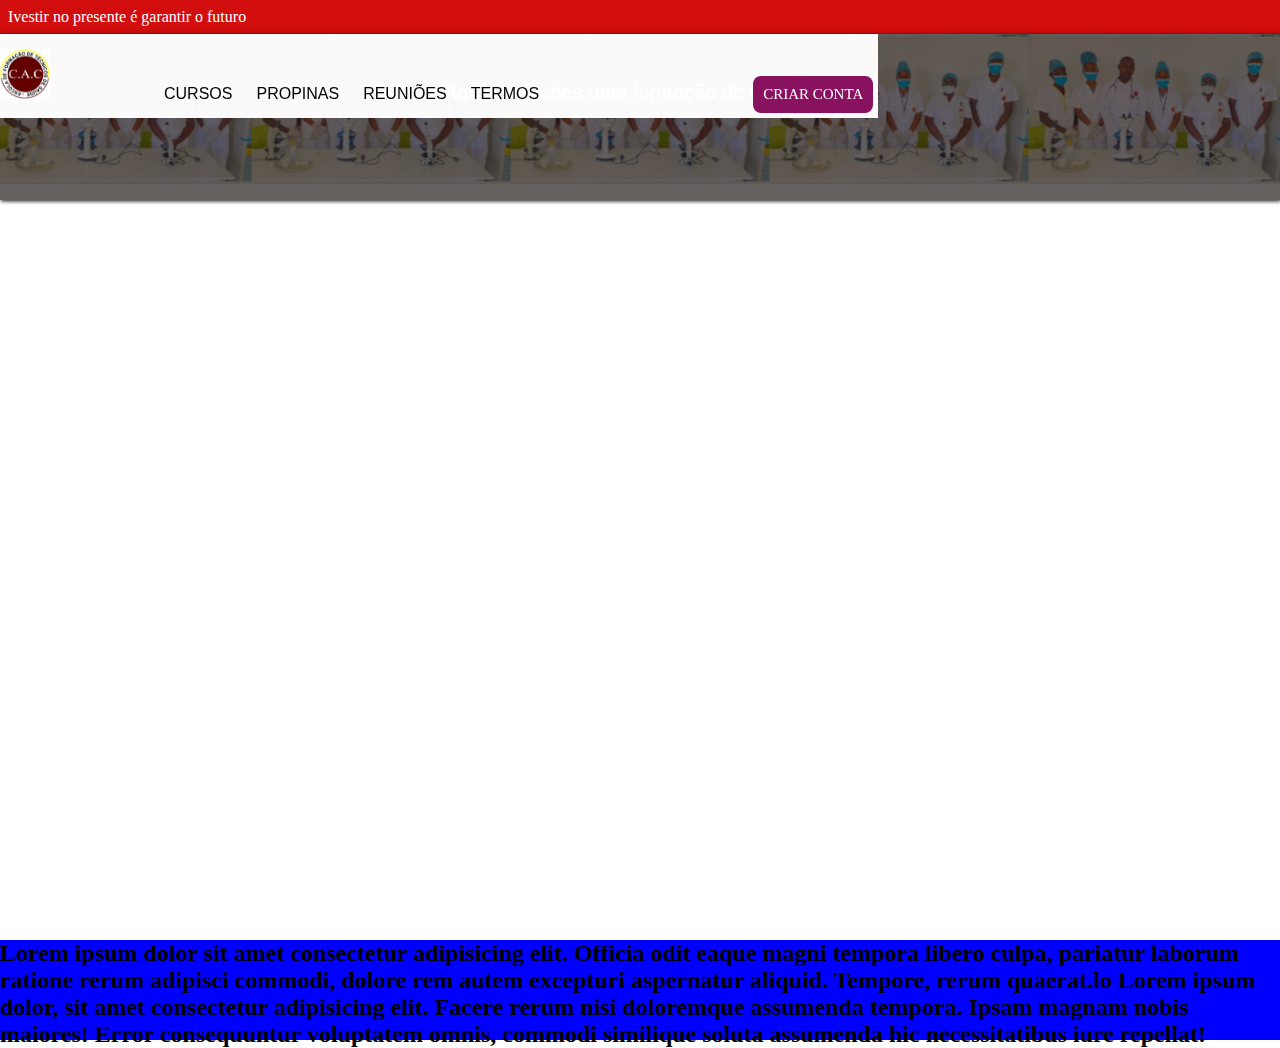
<file: exercicios/CAC.II/index.html>
<!DOCTYPE html>
<html lang="en">
<head>
    <meta charset="UTF-8">
    <meta name="viewport" content="width=device-width, initial-scale=1.0">
    <title>CAC II</title>
    <link rel="stylesheet" href="style.css">
</head>
<body>


    <p>
        Ivestir no presente é garantir o futuro
    </p>
    <header>
        <img src="img/logo.jpeg" alt="">
      <a href="#Cursos">CURSOS</a>
      <a href="#">PROPINAS</a>
      <a href="#">REUNIÕES</a>
      <a href="#">TERMOS</a>
     <a href="#" id="form">CRIAR CONTA</a>
    </header>

    <section>
        <div id="foto">
            <p id="segundo">Aqui tu recebes 
                 uma formação de qualidade
            </p>

    </section>
        <br>

        <br>


        <br>


        <br>


        <br>


        <br>

        <br>
        <br>

        <br>


        <br>


        <br>


        <br>


        <br>

        <br>

        <br>

        <br>


        <br>


        <br>


        <br>


        <br>

        <br>

        <br>

        <br>


        <br>


        <br>


        <br>


        <br>

        <br>

        <br>

        <br>


        <br>


        <br>


        <br>


        <br>

        <br>

        <br>

        <br>


        <br>


        <br>


        <br>


        <br>

        <br>


            <section class="curso" id="curso">
                <h2>Lorem ipsum dolor sit amet consectetur adipisicing elit. Officia odit eaque magni tempora libero culpa, pariatur laborum ratione rerum adipisci commodi, dolore rem autem excepturi aspernatur aliquid. Tempore, rerum quaerat.lo
                    Lorem ipsum dolor, sit amet consectetur adipisicing elit. Facere rerum nisi doloremque assumenda tempora. Ipsam magnam nobis maiores! Error consequuntur voluptatem omnis, commodi similique soluta assumenda hic necessitatibus iure repellat!
                </h2>

            </section>

       

        
    
     
    
    
</body>
</html>
</file>
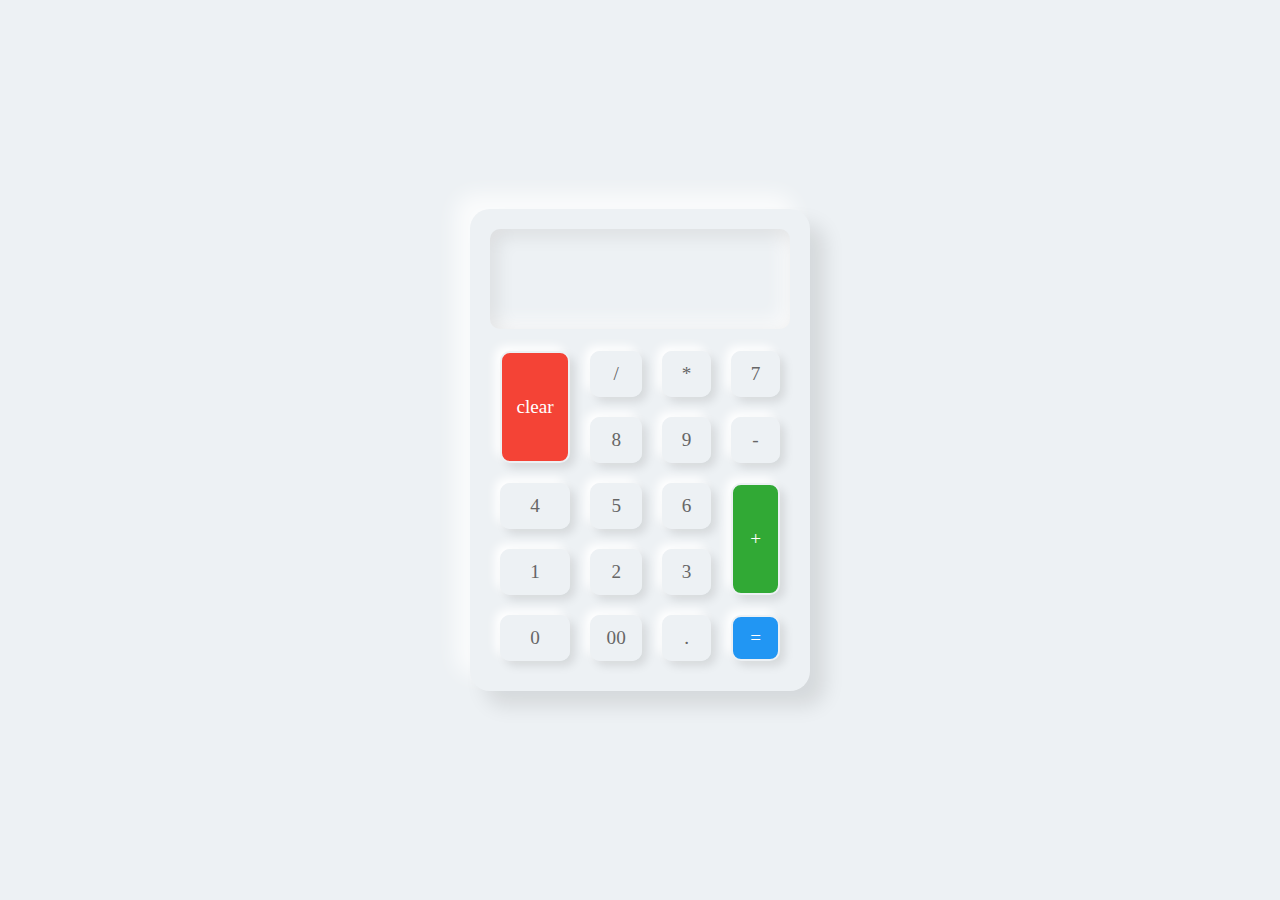
<file: exercicios/calculadora/index.html>
<!DOCTYPE html>
<html lang="en">
<head>
    <meta charset="UTF-8">
    <meta name="viewport" content="width=device-width, initial-scale=1.0">
    <title>Document</title>
    <link rel="stylesheet" href="style.css">
</head>
<body>
    <div class="calculator">
    <div class="botao">
            <h2 id="value"></h2>
            <span id="clear">clear</span>
            <span>/</span>
            <span>*</span>
            <span>7</span>
            <span>8</span>
            <span>9</span>
            <span>-</span>
            <span>4</span>
            <span>5</span>
            <span>6</span>
            <span id="plus">+</span>
            <span>1</span>
            <span>2</span>
            <span>3</span>
            <span>0</span>
            <span>00</span>
            <span>.</span>
            <span id="equal">=</span>
        </div>
    </div>

    <script type="text"  src="screipt.js"></script>
</body>
</html>
</file>
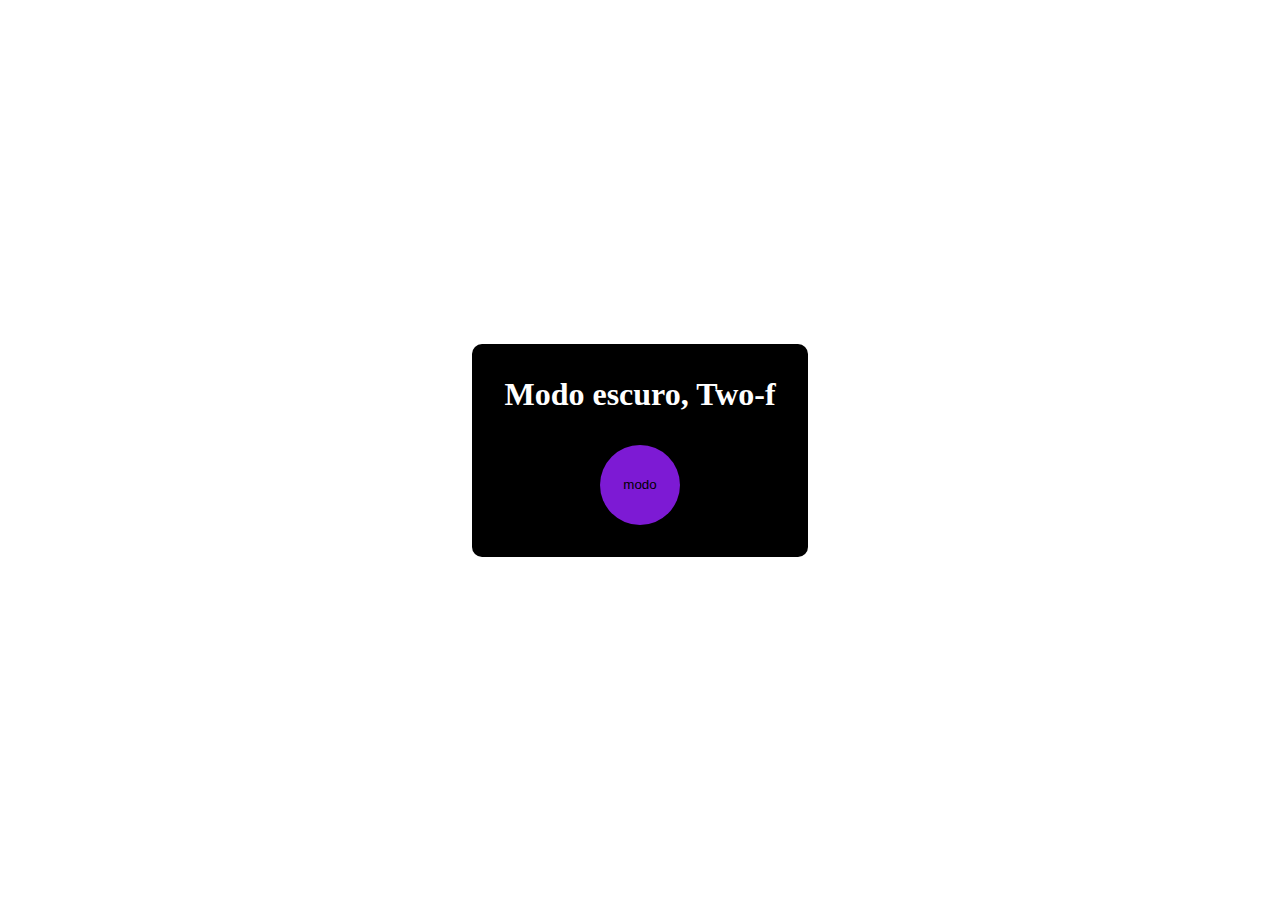
<file: exercicios/Dark model/index.html>
<!DOCTYPE html>
<html lang="pt-br">
<head>
    <meta charset="UTF-8">
    <meta name="viewport" content="width=device-width, initial-scale=1.0">
    <title>Dark model</title>
    <link rel="stylesheet" href="style.css">
    <script src="jsva.js"></script>
</head>
<body>
    <div>
        <h1>Modo escuro, Two-f</h1>
        <button type="button" id="btn">modo</button>
    </div>
</body>
</html>
</file>
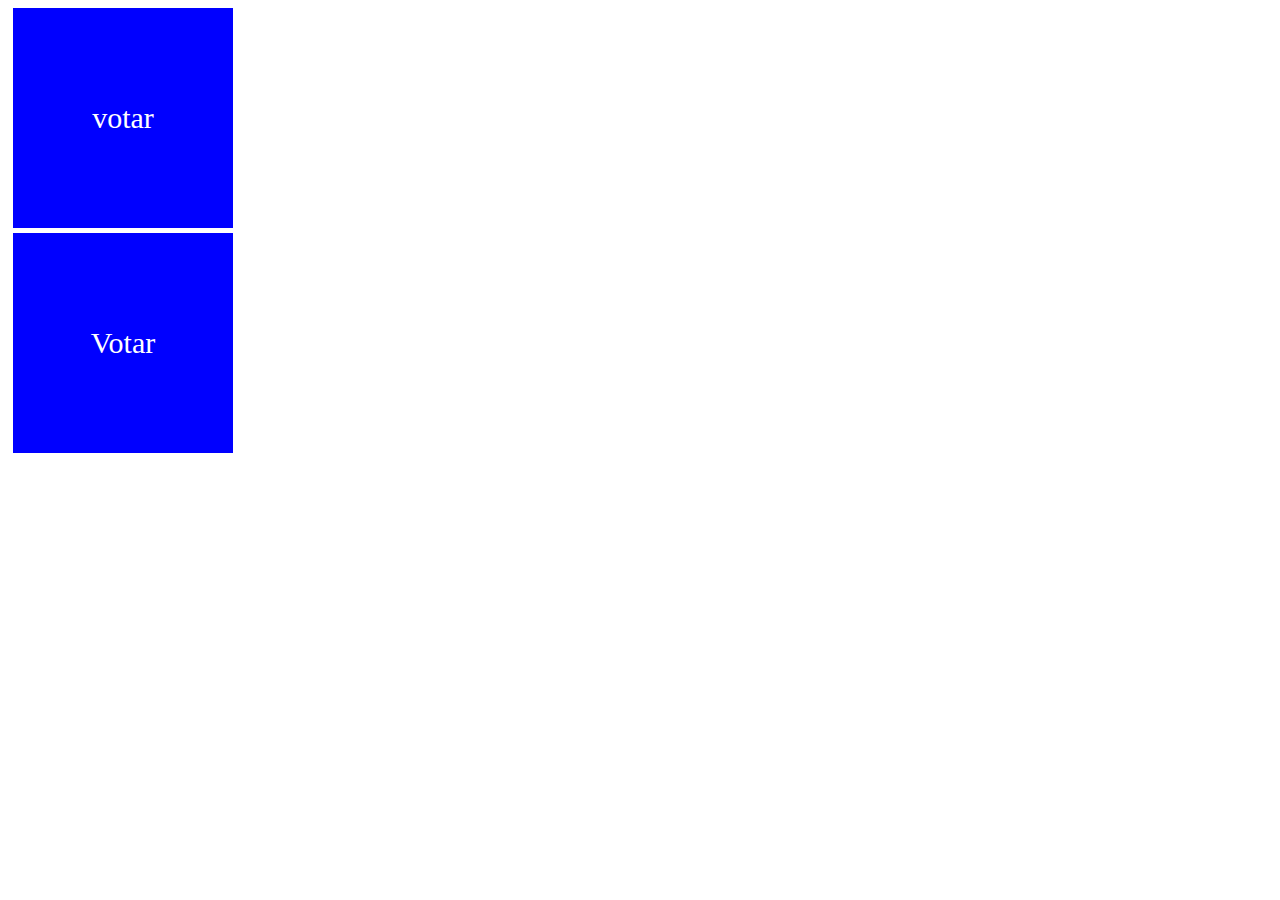
<file: exercicios/sistema de votação/index.html>
<!DOCTYPE html>
<html lang="en">
<head>
    <meta charset="UTF-8">
    <meta name="viewport" content="width=device-width, initial-scale=1.0">
    <title>Sistema de votação</title>
    <link rel="stylesheet" href="style.css">
</head>
<body>
    <div id="pes">
        votar
    </div>
      
    <div >
        Votar
    </div>
    <script src="javascrip.js"></script>
</body>
</html>
</file>
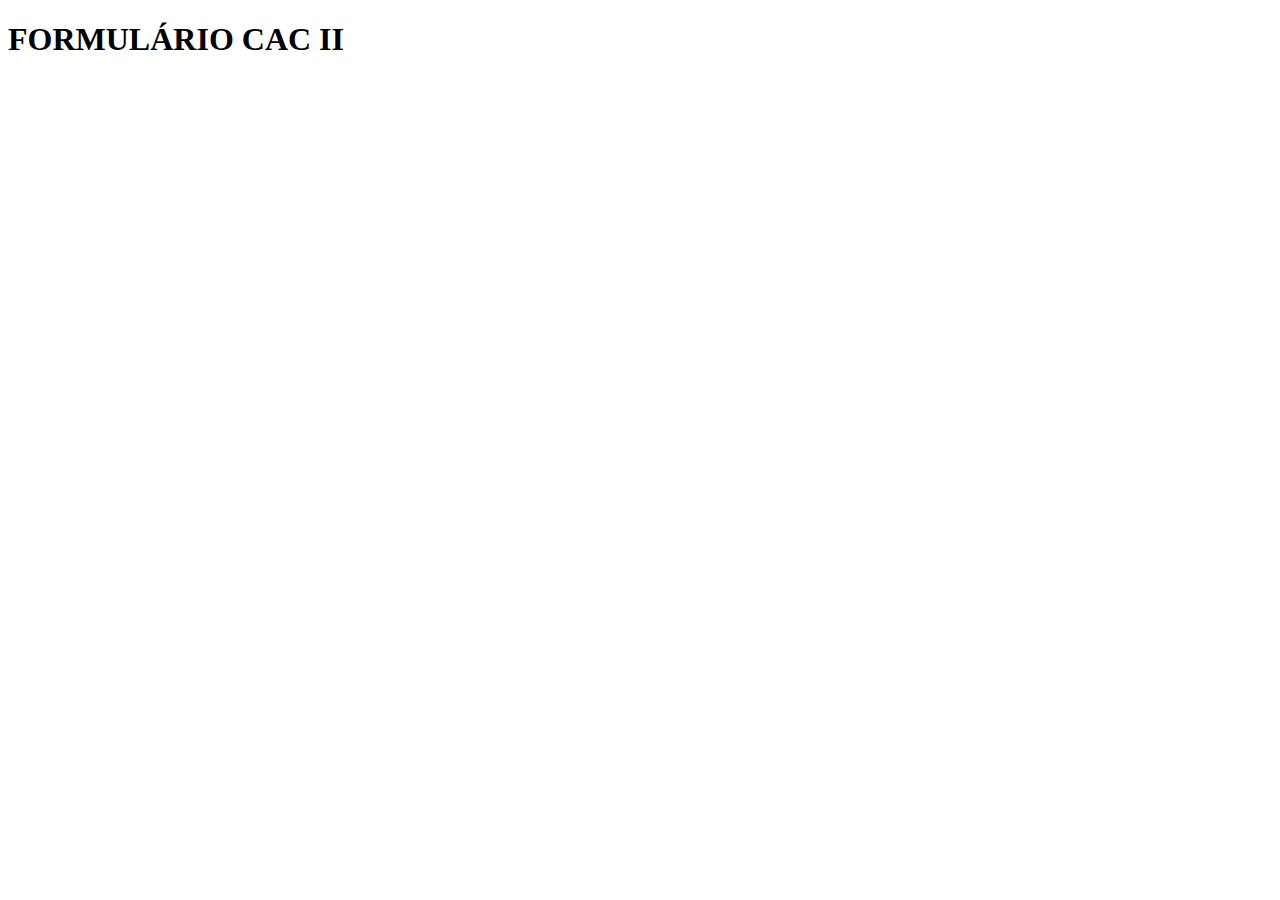
<file: exercicios/CAC.II/form.html>
<!DOCTYPE html>
<html lang="en">
<head>
    <meta charset="UTF-8">
    <meta name="viewport" content="width=device-width, initial-scale=1.0">
    <title>fotmulário</title>
</head>
<body>
    <h1>FORMULÁRIO CAC II</h1>
    
</body>
</html>
</file>
<file: exercicios/CAC.II/style.css>
@charset "UTF-8";

*{
    margin: 0px;
    padding: 0px;
}

body{
    background-color: rgb(255, 255, 255);
}

header{
    background-color: rgba(255, 255, 255, 0.973);
    text-align: center;
    position: fixed;
    
    
}

section.curso{
    height: 100px;
    background: blue;
}

img{
    width: 50px;
    height: 50px;
    margin-top: 15px;
    margin-right: 100px;
}


a{
    display: inline-block;
    padding: 5px;
    margin: 5px;
    color: black;
    text-decoration: none;
    font-family: Verdana, Geneva, Tahoma, sans-serif;
    
}

a:hover{
    background-color: rgba(228, 222, 222, 0.37);
    border-radius: 5px;
    
}

a#form{
    background-color: rgb(136, 17, 96);
    margin-left: 200px;
    border-radius: 8px;
    color: white;
    text-decoration: none;
    padding: 10px;
    
    font-size: 15px;
    font-family: Cambria, Cochin, Georgia, Times, 'Times New Roman', serif;
}

p{
    background-color: rgb(209, 13, 13);
    color: white;
    padding: 8px;
    font-family: Georgia, 'Times New Roman', Times, serif;
    box-shadow: 1px 1px 4px rgb(8, 8, 8);
    
}

p#segundo{
    background-color: rgba(7, 0, 0, 0.616);
    height: 150px;
    text-align: center;
    line-height: 100px;
    font-size: 20px;
    color: rgb(255, 255, 255);
    font-family: Arial, Helvetica, sans-serif
}

div#foto{
    background-image: url(img/fundo.jpeg);
    height: 150px;
    background-position: center;
    margin-top: 0px;
    
}

div#jovem{
   
    background-color: #c5dff6;
    width: 250px;
    height: 300px;
    margin: 10px;
    margin-top: 40px;
    margin-left: 400px;
}

img.jovem{
    width: 200px;
    height: 200px;
    margin-top: 0px;
    margin-left: 0px;
}
</file>
<file: exercicios/calculadora/style.css>
@charset "UTF-8";


*{
    margin: 0px;
    padding: 0px;
    box-sizing: border-box;
    font-family: Cambria, Cochin, Georgia, Times, 'Times New Roman', serif;
}

body {
    display: flex;
    justify-content: center;
    align-items: center;
    min-height: 100vh;
    background-color: #edf1f4;
}

.calculator {
    position: relative;
    width: 340px;
    padding: 20px;
    border-radius: 20px;
    box-shadow: 15px 15px 20px rgba(0, 0, 0, 0.1), -15px -15px 20px #fffb
}

.calculator .botao {
    position: relative;
    display: grid;
}

.calculator .botao #value{
    position: relative;
    grid-column: span 4;
    user-select: none;
    width: 100%;
    text-align: end;
    color: #5166d6;
    height: 100px;
    line-height: 100px;
    box-shadow:  inset 5px 5px 19px rgba(0, 0, 0, 0.1),inset -5px -5px 20px #fff;
    border-radius: 10px;
    margin-bottom: 12px;
    padding: 0 20px;
    font-size: 2em;
    font-weight: 500;
}

.calculator .botao span {
    position: relative;
    padding: 10px;
    box-shadow: 5px 5px 10px rgba(0, 0, 0, 0.1), -5px -5px 10px #fff;
    margin: 10px;
    cursor: pointer;
    user-select: none;
    min-width: 40px;
    display: flex;
    justify-content: center;
    align-items: center;
    font-size: 1.2em;
    color: #666;
    border: 2px solid #edf1f4;
    box-shadow: 5px 5px 10px rgba(0, 0, 0, 0.1), -5px -5px 10px #fff;
    border-radius: 10px;
}

.calculator .botao span:active {
    box-shadow: inset 5px 5px 10px rgba(0, 0, 0, 0.1), inset -5px -5px 10px #fff;
    color: #f44336;
}

.calculator .botao span#clear{
    grid-row: span 2;
    background: #f44336;
    color: #fff;
    border: 2px solid #edf1f4;
}

.calculator .botao span#plus{
    grid-row: span 2;
    background: #31a935;
    color: #fff;
    border: 2px solid #edf1f4;
}

.calculator .botao span#equal{
    grid-row: span 2;
    background: #2196f3;
    color: #fff;
    border: 2px solid #edf1f4;
}

.calculator .botao span#clear:active,
.calculator .botao span#plus:active,
.calculator .botao span#qual:active
{
    box-shadow: 5px 5px 10px rgba(0, 0, 0, 0.1), -5px -5px 10px #fff,
    inset 5px 5px 20px rgba(0, 0, 0, 0.1)
}
</file>
<file: exercicios/Dark model/style.css>
@charset "UTF-8";


:root{
    --white: #fff;
    --dark: #000;
    --purple1: #7d1ad4;
    --purple2: #6d1ab4;

}

[data-theme="dark"]{
    ---white: #000;
    ---dark: #fff;
}

*{
    margin: 0;
    padding: 0;
}

body{
    min-height: 100vh;
    display: flex;
    justify-content: center;
    align-items: center;
    background: var(--white);
}

div {
    display: flex;
    flex-direction: column;
    gap: 2rem;
    align-items: center;
    background-color: var(--dark);
    color: white;
    padding: 2rem;
    border-radius: 10px;
}

button{
    background-color: var(--purple1);
    padding: .4rem;
    border: none;
    border-radius: 50%;
    width: 80px;
    height: 80px;
    cursor: pointer;
}

button:hover{
    background-color: var(--purple2);
    transition: 400ms;
}

svg{
    color: white;
    width: 24px;
    height: 24px;
}
</file>
<file: exercicios/sistema de votação/style.css>
@charset "UTF-8";

div{
    background-color: blue;
    color: white;
    padding: 10px;
    margin: 5px;
    width: 200px;
    height: 200px;
    text-align: center;
    line-height: 200px;
    font-size: 30px;
    font-family: Cambria, Cochin, Georgia, Times, 'Times New Roman', serif;
}
</file>
